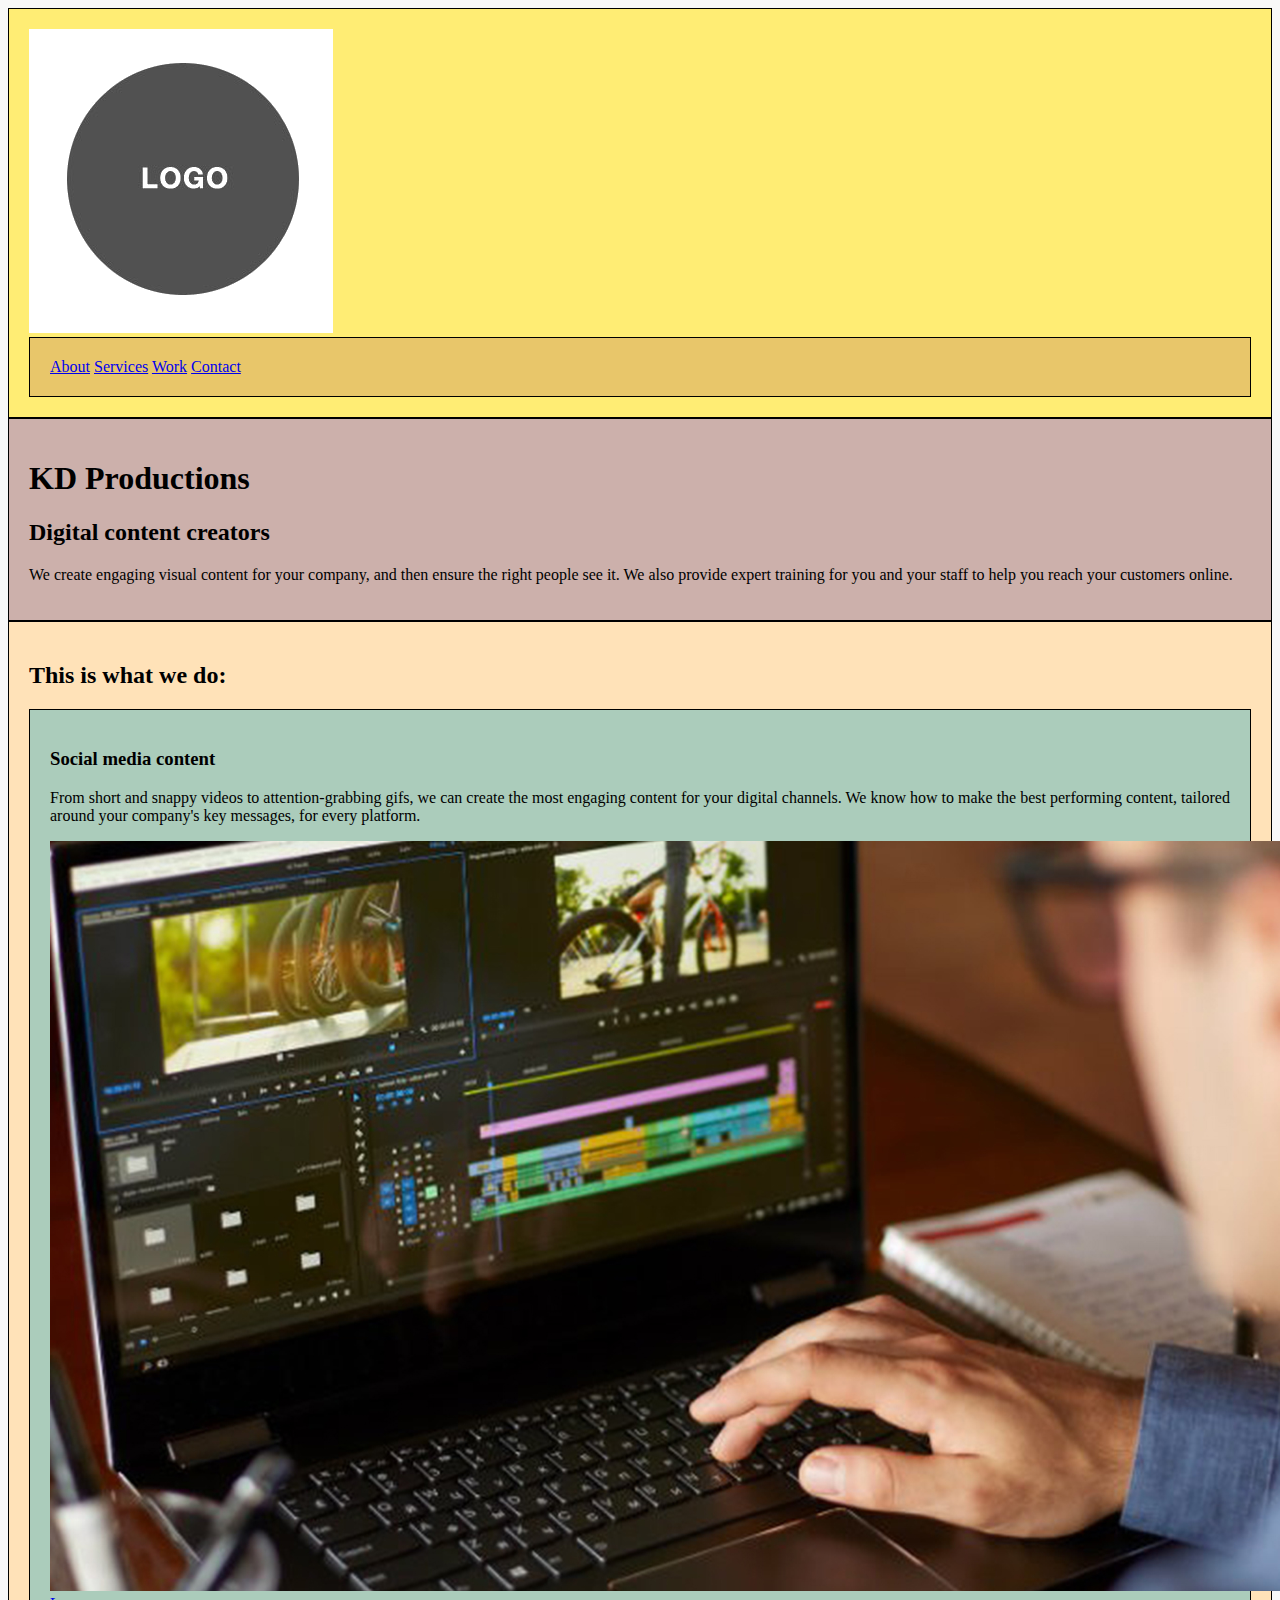
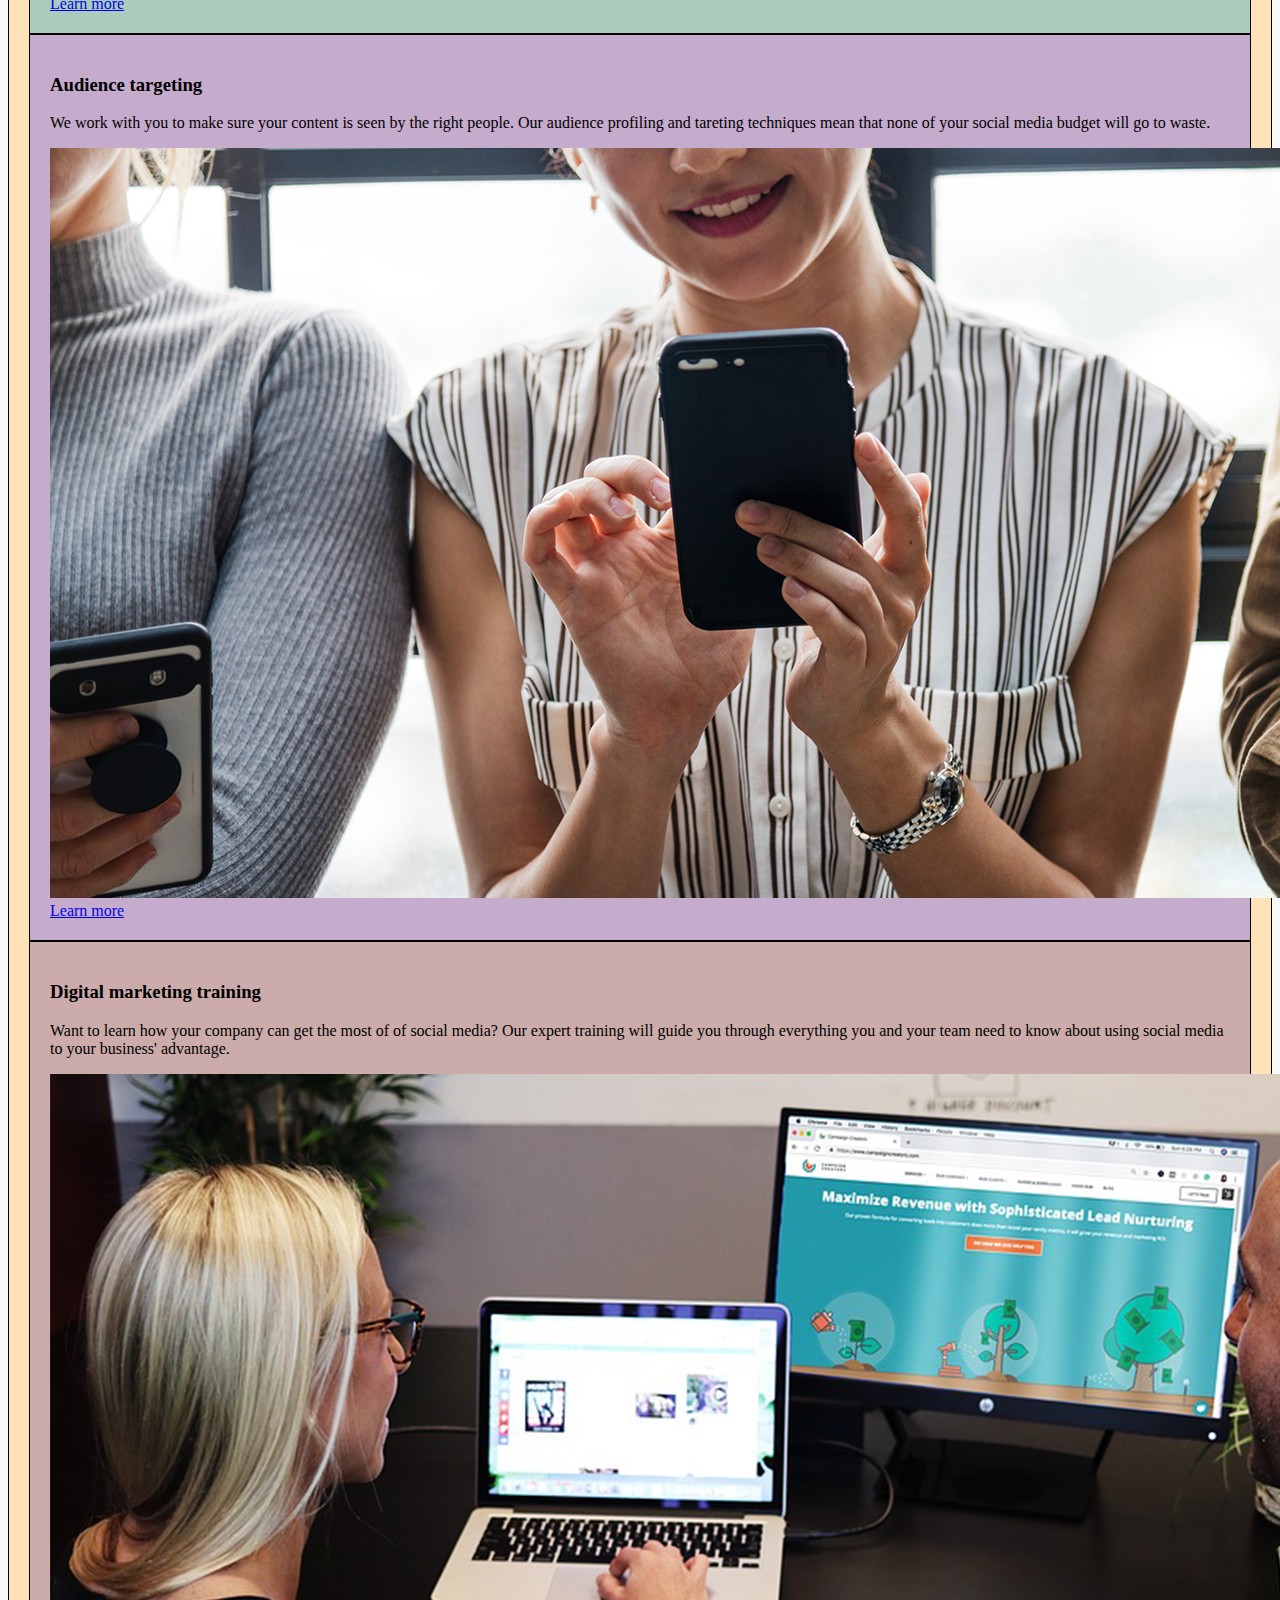
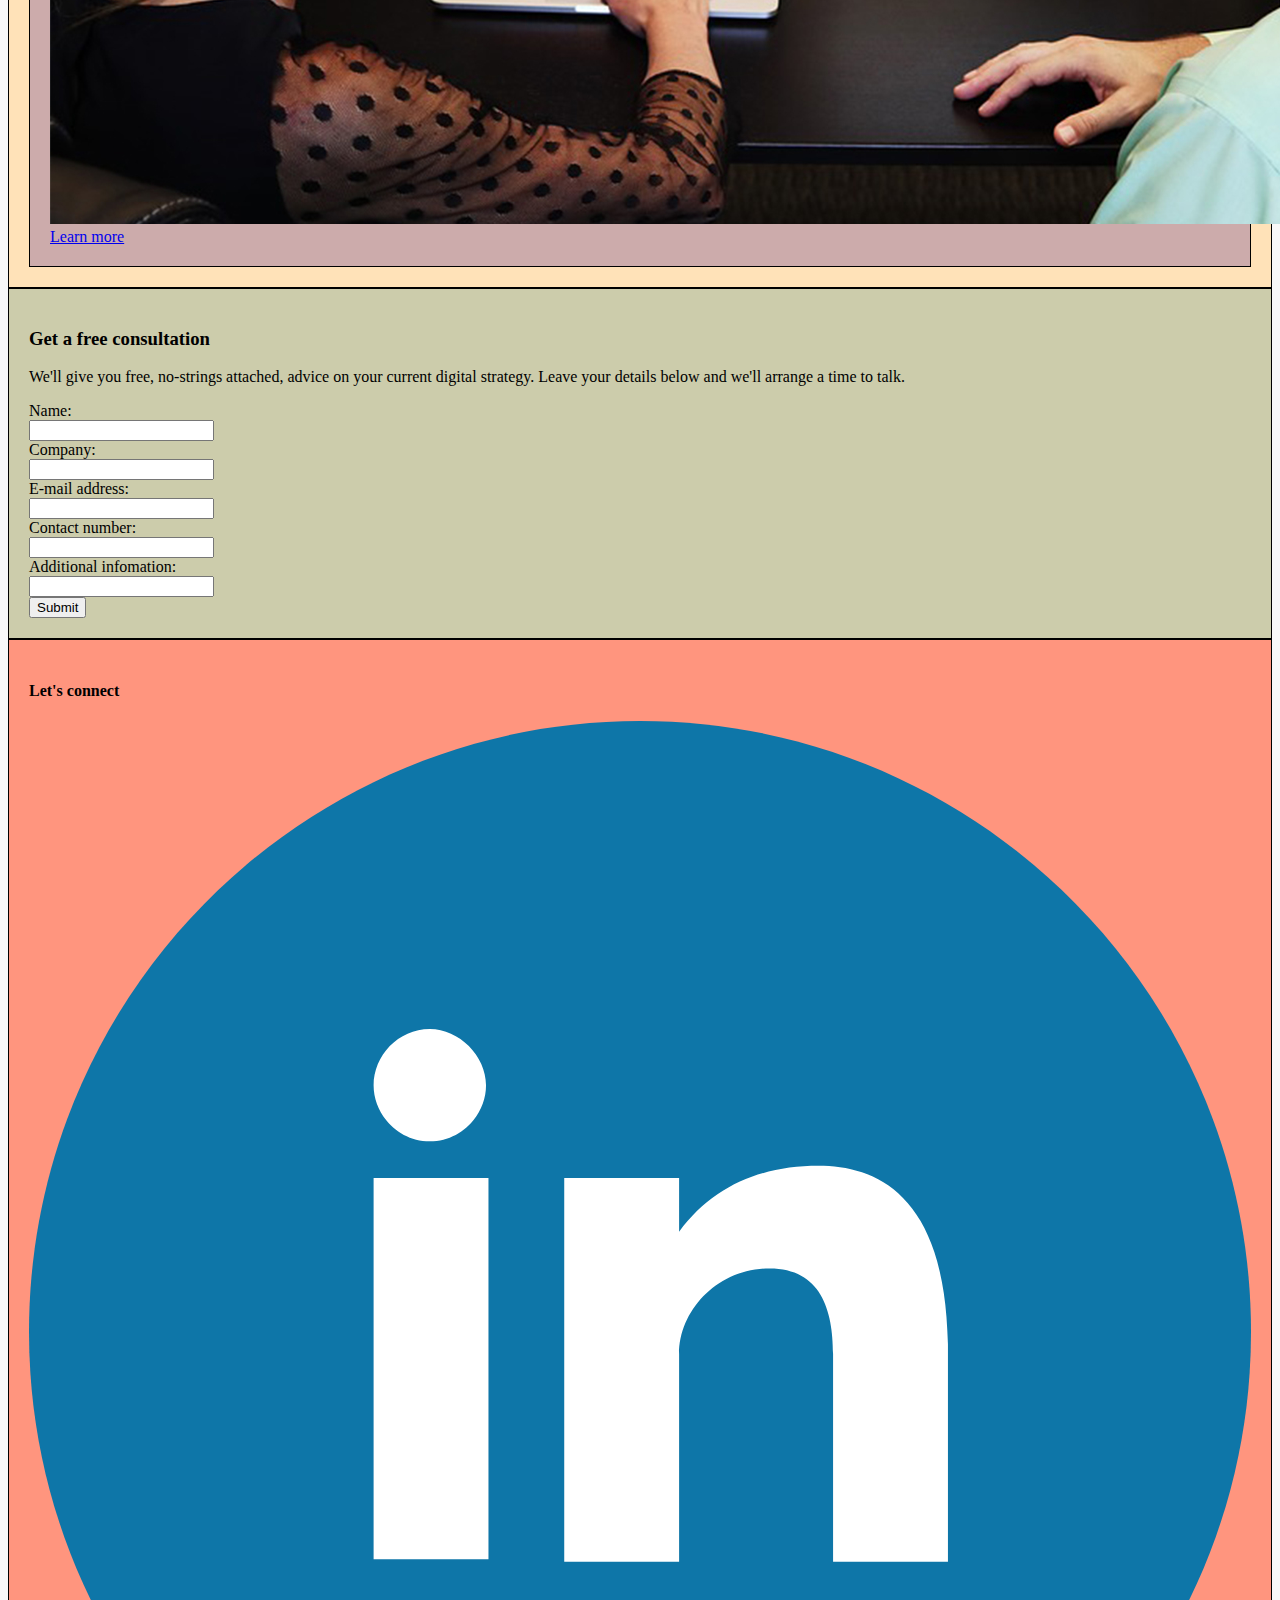
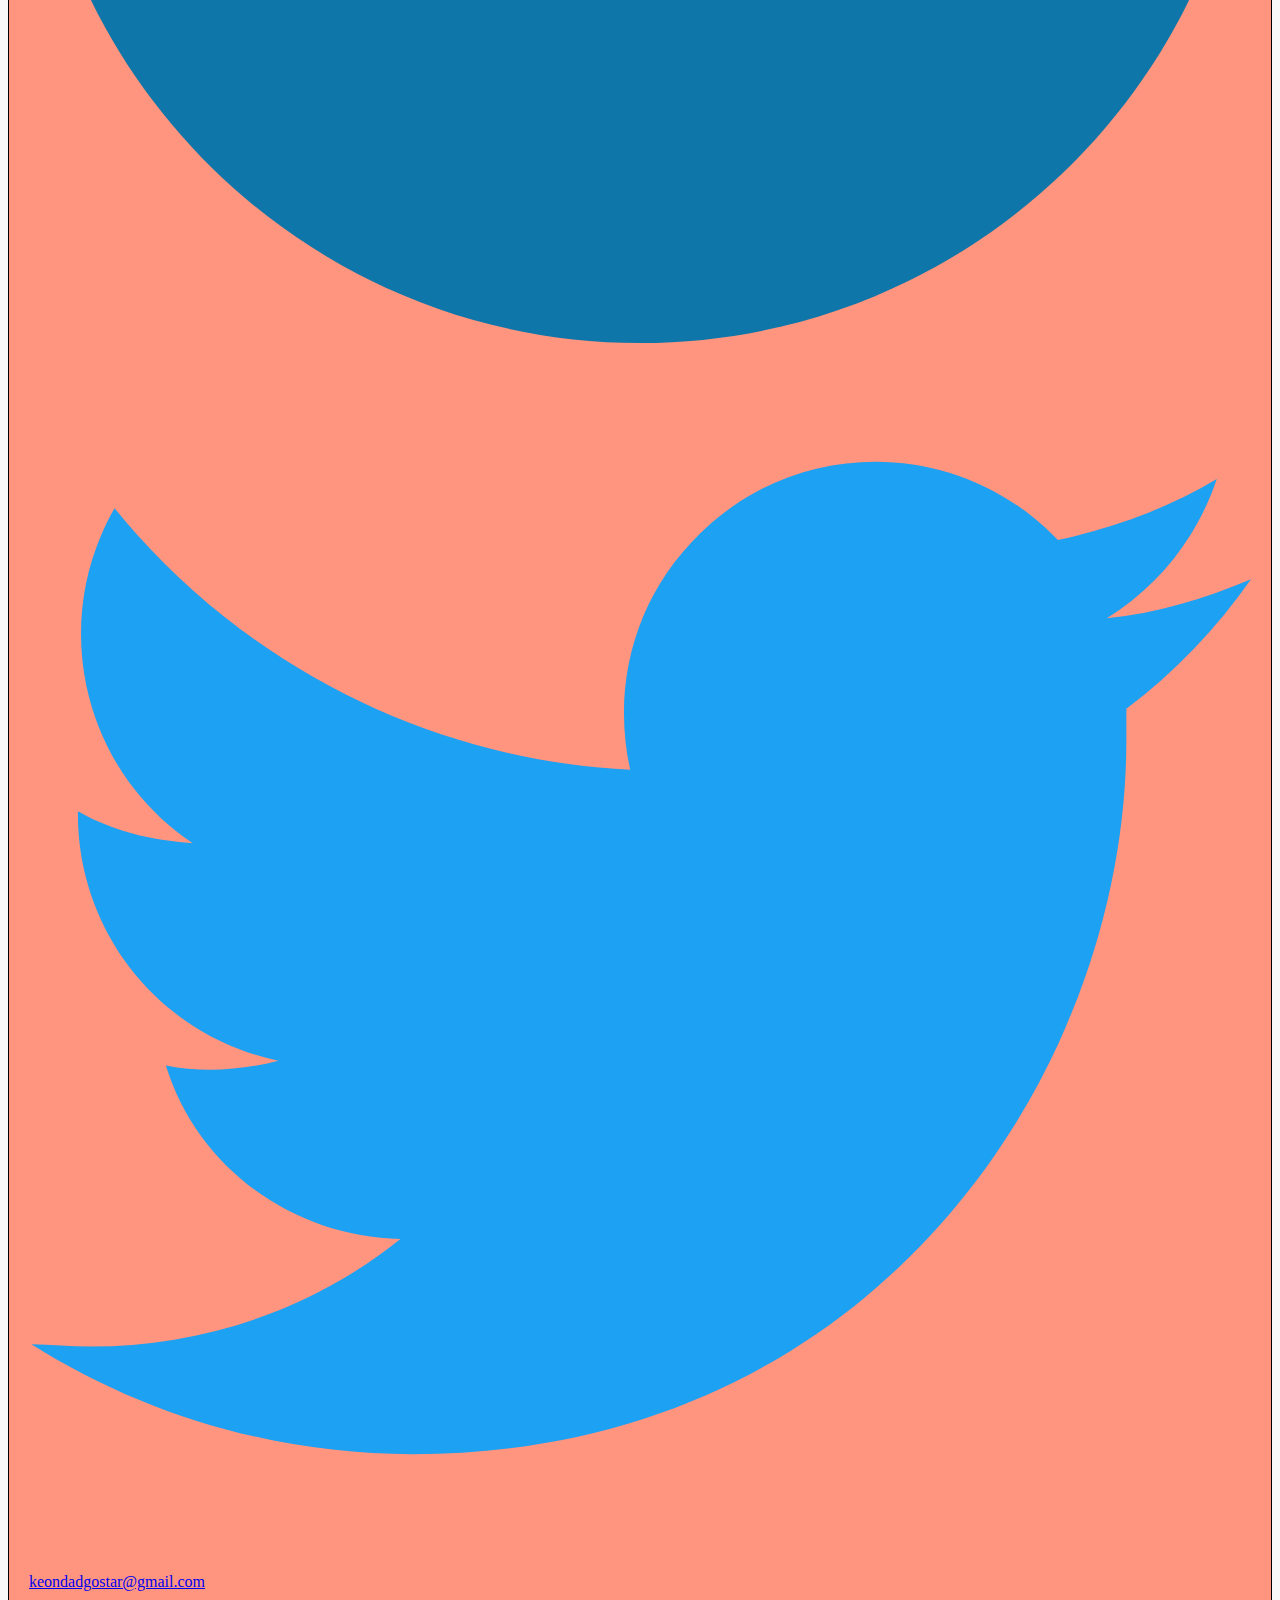
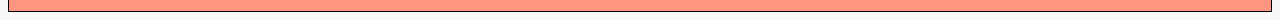
<file: unit_5/index.html>
<!DOCTYPE html>
<html>
<head>
	<link rel="stylesheet" type="text/css" href="CSS/style.css">
	<title>KD Productions</title>
</head>
<body>
	<div class="wrapper">
	<header>
		<div>
			<a href="#"><img src="images/logo-placeholder.png" alt="KD Productions"></a>
		</div>
		<nav>
			<a href="#about">About</a>
			<a href="#services">Services</a>
			<a href="#work">Work</a>
			<a href="#contact">Contact</a>
		</nav>
	</header>
	<section id="intro">
		<div>
			<h1>KD Productions</h1>
			<h2>Digital content creators</h2>
			<p>We create engaging visual content for your company, and then ensure the right people see it. We also provide expert training for you and your staff to help you reach your customers online.</p>
		</div>
	</section>
	<section id="services">
		<h2>This is what we do:</h2>
		<section id="social-media-content">
			<h3>Social media content</h3>
			<p>From short and snappy videos to attention-grabbing gifs, we can create the most engaging content for your digital channels. We know how to make the best performing content, tailored around your company's key messages, for every platform.</p>
			<img src="images/content-creation.jpg" alt="editing video content">
			<a href="#">Learn more</a>
		</section>
		<section id="audience-targeting">	
			<h3>Audience targeting</h3>
			<p>We work with you to make sure your content is seen by the right people. Our audience profiling and tareting techniques mean that none of your social media budget will go to waste.</p>
			<img src="images/content-marketing.jpg" alt="People looking on their phones">
			<a href="#">Learn more</a>
		</section>
		<section id="training">
			<h3>Digital marketing training</h3>
			<p>Want to learn how your company can get the most of of social media? Our expert training will guide you through everything you and your team need to know about using social media to your business' advantage.</p>
			<img src="images/social-media-training.jpg" alt="Learning at a computer">
			<a href="#">Learn more</a>
		</section>
	</section>
	<section id="lead-form">
		<h3>Get a free consultation</h3>
		<p>We'll give you free, no-strings attached, advice on your current digital strategy. Leave your details below and we'll arrange a time to talk.</p>
		<form>
			<label for="name">Name:<label><br>
            <input type="text" name="name"><br>
            <label for="Company">Company:</label><br>
            <input type="text" name="businessname"><br>
            <label for="E-mail">E-mail address:</label><br>
            <input type="email" name="emailaddress"><br>
            <label for ="Number">Contact number:</label><br>
            <input type="text" name="number"><br>
            <label for = "information"=>Additional infomation:</label><br>
            <input type="textarea" name="information"><br>
            <input type="submit" value="Submit"><br>        
		</form>
	</section>
	<footer>
		<h4>Let's connect</h4>
		<div>
			<a href="https://www.linkedin.com/in/keon-dadgostar/"><img src="images/linkedin_logo.svg" alt="LinkedIn logo"></a>
			<a href="https://twitter.com/keondadgostar"><img src="images/Twitter_Logo.svg" alt="Twitter logo"></a>
		</div>
			<a href="mailto:keondadgostar@gmail.com">keondadgostar@gmail.com</a>
	</footer>
	</div>	
</body>
</html>
</file>
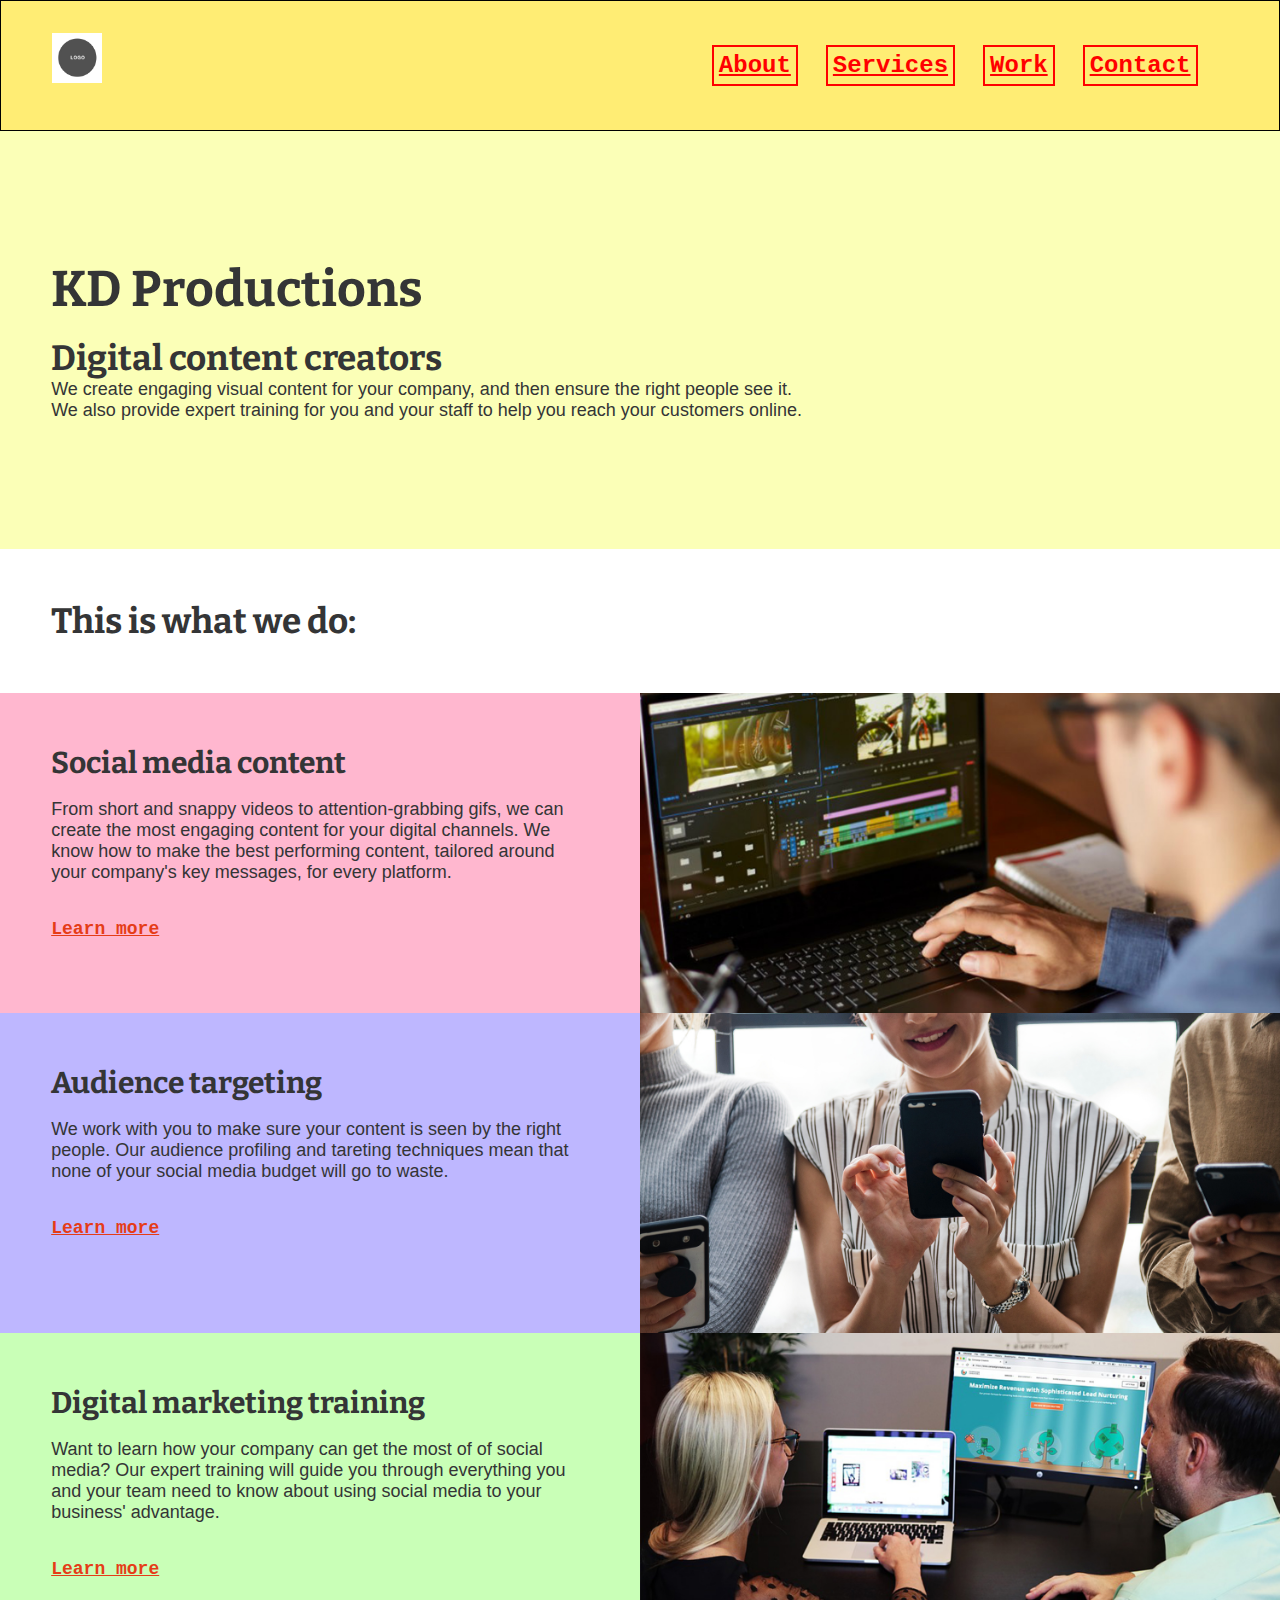
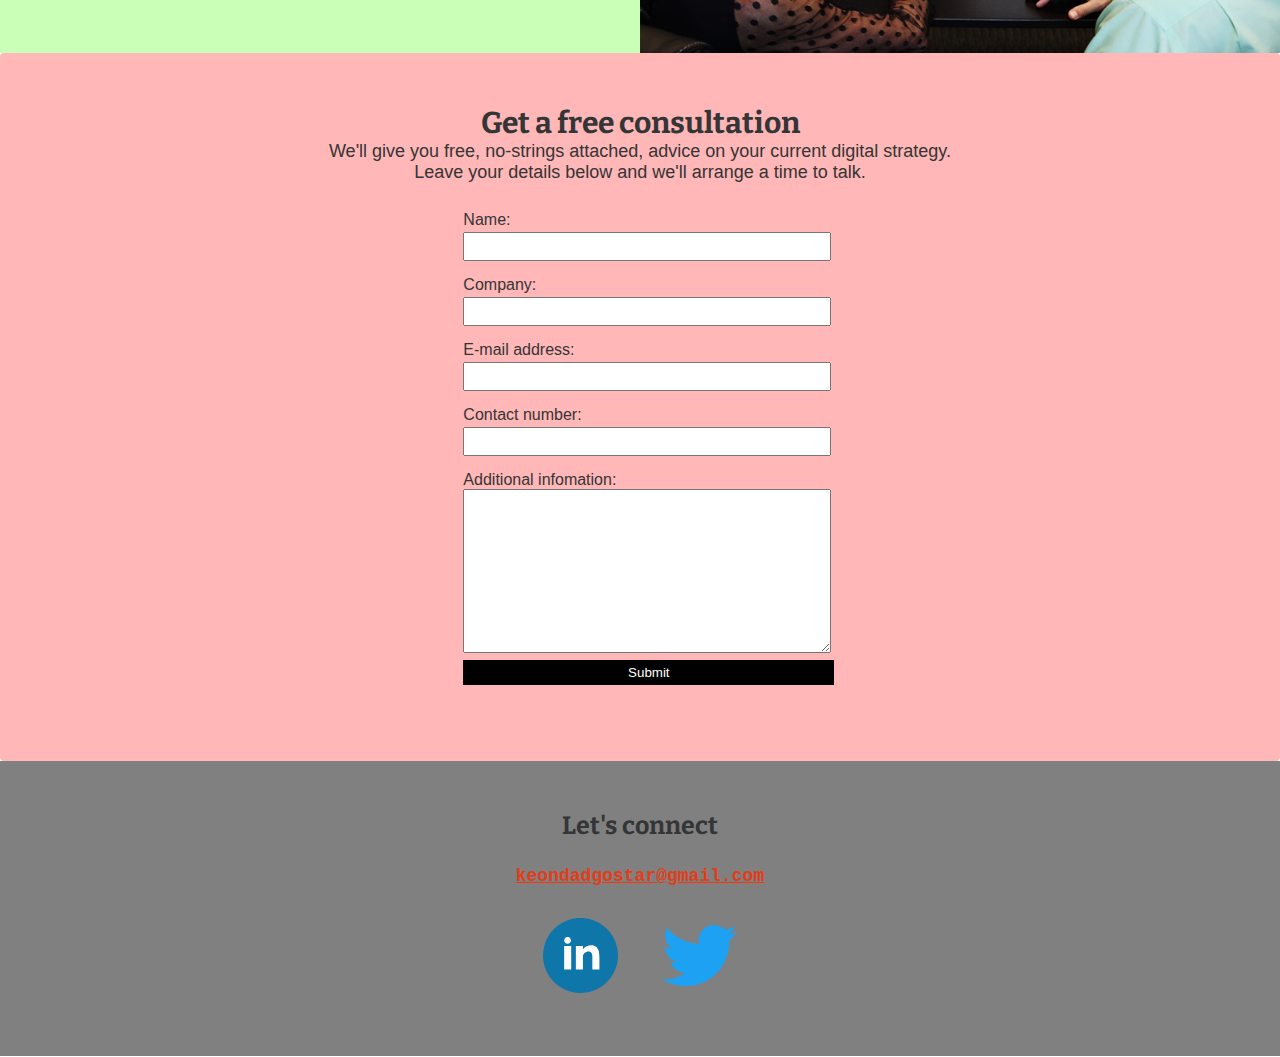
<file: unit_6/index.html>
<!DOCTYPE html>
<html>
<head>
	<link rel="stylesheet" type="text/css" href="css/style.css">
	<title>KD Productions</title>
</head>
<body>
	<header class="clearfix">
		<div class="left-head">
			<a href="#"><img src="images/logo-placeholder.png" alt="KD Productions" width="50em"></a>
		</div>
		<nav class="right-head">
			<a href="#about">About</a>
			<a href="#services">Services</a>
			<a href="#work">Work</a>
			<a href="#contact">Contact</a>
		</nav>
	</header>
	<section id="intro">
		<div>
			<h1>KD Productions</h1>
			<br>
			<h2>Digital content creators</h2>
			<p>We create engaging visual content for your company, and then ensure the right people see it.</p>
			<p>We also provide expert training for you and your staff to help you reach your customers online.</p>
		</div>
	</section>
	<section id="services" class="clearfix">
		<div id="do">
		<h2>This is what we do:</h2>
		</div>
		<section id="social-media-content" class="clearfix">
		<div id="content">
			<h3>Social media content</h3>
			<br>
			<p>From short and snappy videos to attention-grabbing gifs, we can create the most engaging content for your digital channels. We know how to make the best performing content, tailored around your company's key messages, for every platform.</p>
			<br>
			<br>
			<a href="#">Learn more</a>
		</div>
		<div id="content-image">
			<img src="images/content-creation.jpg" alt="editing video content" class="service-image">
		</div>
		</section>
		<section id="audience-targeting" class="clearfix">
		<div id="targeting">	
			<h3>Audience targeting</h3>
			<br>
			<p>We work with you to make sure your content is seen by the right people. Our audience profiling and tareting techniques mean that none of your social media budget will go to waste.</p>
			<br>
			<br>
			<a href="#">Learn more</a>
		</div>
		<div id="targeting-image">
			<img src="images/content-marketing.jpg" alt="People looking on their phones" class="service-image">
		</div>
		</section>
		<section id="training" class="clearfix">
			<div id="training-service">
			<h3>Digital marketing training</h3>
			<br>
			<p>Want to learn how your company can get the most of of social media? Our expert training will guide you through everything you and your team need to know about using social media to your business' advantage.</p>
			<br>
			<br>
			<a href="#">Learn more</a>
			</div>
			<div id="training-image">
			<img src="images/social-media-training.jpg" alt="Learning at a computer" class="service-image">
			</div>
		</section>
	</section>
	<section id="lead-form">
		<h3>Get a free consultation</h3>
		<p>We'll give you free, no-strings attached, advice on your current digital strategy.<p><p>Leave your details below and we'll arrange a time to talk.</p>
		<br>
		<form>
			<label for="name">Name:</label>
            <input type="text" name="name">
            <label for="company">Company:</label>
            <input type="text" name="businessname">
            <label for="e-mail">E-mail address:</label>
            <input type="email" name="emailaddress">
            <label for ="number">Contact number:</label>
            <input type="text" name="number">
            <label for = "information"=>Additional infomation:</label>
            <textarea name="information"></textarea>
            <input type="submit" value="Submit">        
		</form>
	</section>
	<footer>
		<h4>Let's connect</h4>
			<a href="mailto:keondadgostar@gmail.com">keondadgostar@gmail.com</a>
		<div class="socials">
			<a href="https://www.linkedin.com/in/keon-dadgostar/"><img src="images/linkedin_logo.svg" alt="LinkedIn logo" width="75em"></a>
			<a href="https://twitter.com/keondadgostar"><img src="images/Twitter_Logo.svg" alt="Twitter logo" width="75em"></a>
		</div>
	</footer>	
</body>
</html>
</file>
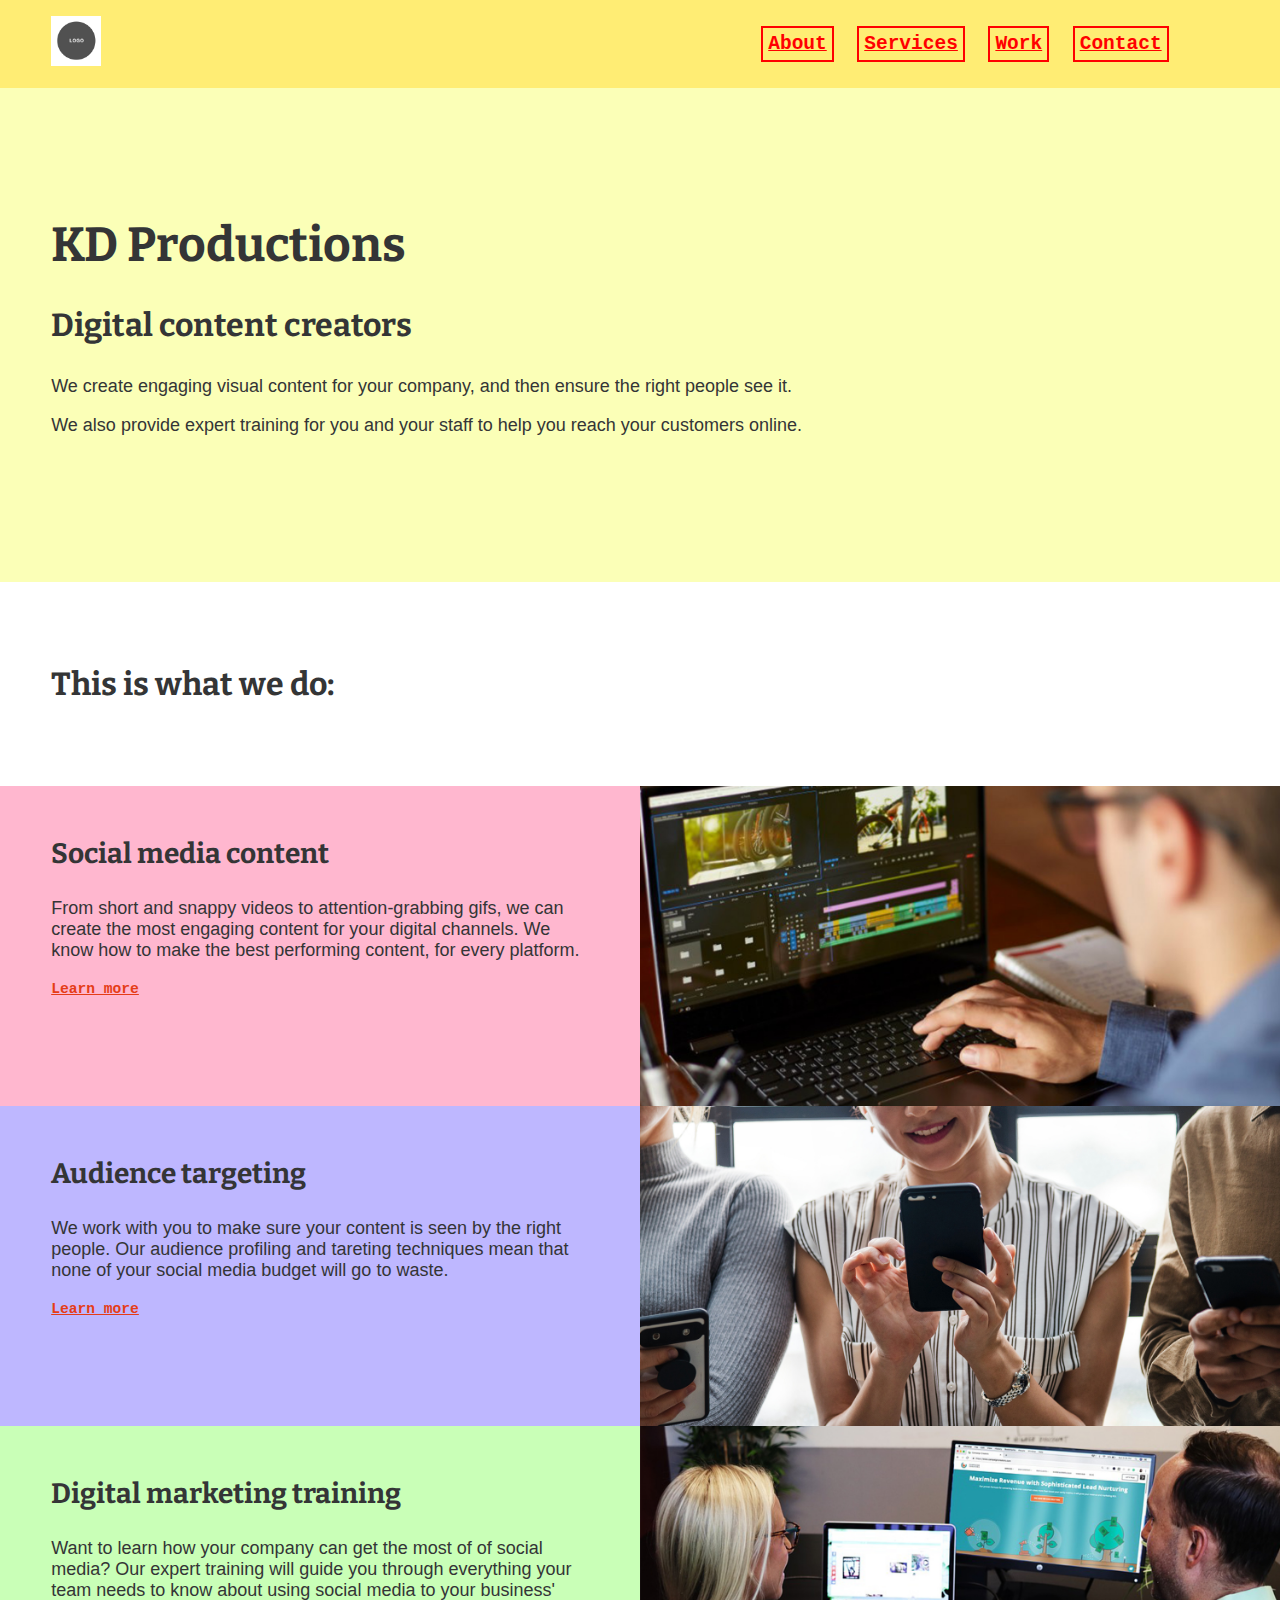
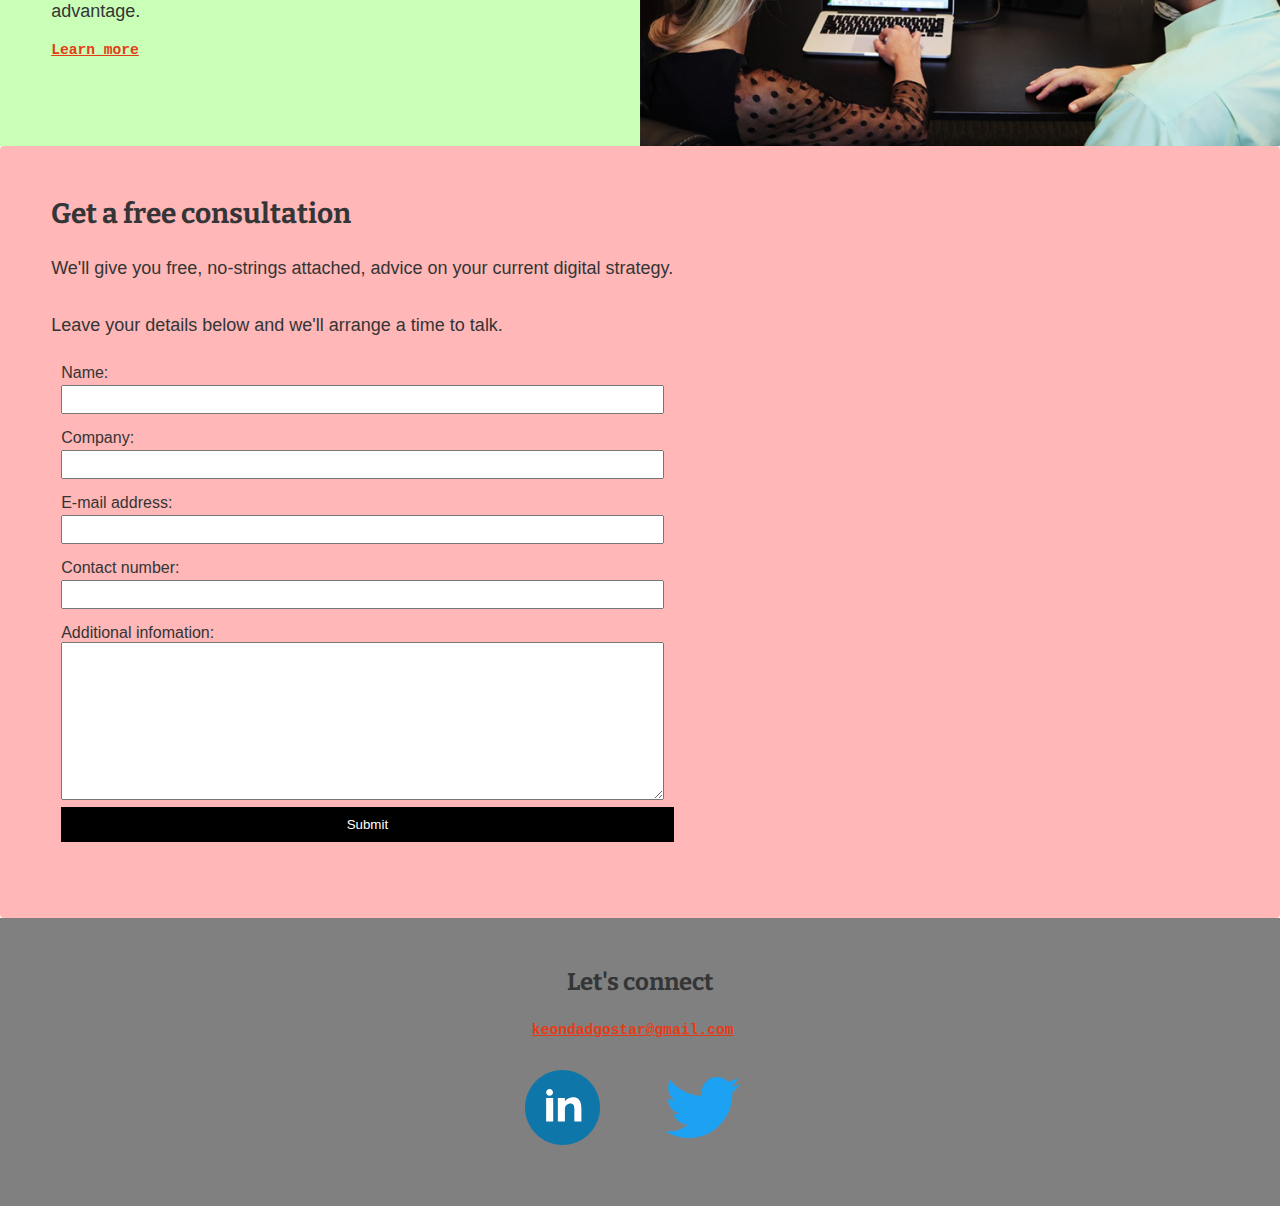
<file: unit_8/index.html>
<!DOCTYPE html>
<html>
<head>
	<link rel="stylesheet" type="text/css" href="css/style.css">
	<meta name="viewport" content="width=device-width, initial-scale=1">
	<title>KD Productions</title>
</head>
<body>
	<header class="clearfix">
		<div class="left-head">
			<a href="#"><img src="images/logo-placeholder.png" alt="KD Productions" width="50em"></a>
		</div>
		<nav class="right-head">
			<a href="#about">About</a>
			<a href="#services">Services</a>
			<a href="#work">Work</a>
			<a href="#contact">Contact</a>
		</nav>
	</header>
	<section id="intro">
		<div>
			<h1>KD Productions</h1>
			<h2>Digital content creators</h2>
			<p>We create engaging visual content for your company, and then ensure the right people see it.</p>
			<p>We also provide expert training for you and your staff to help you reach your customers online.</p>
		</div>
	</section>
	<section id="services" class="clearfix">
		<div id="do">
		<h2>This is what we do:</h2>
		</div>
		<section id="social-media-content" class="clearfix">
		<div id="content">
			<h3>Social media content</h3>
			<p>From short and snappy videos to attention-grabbing gifs, we can create the most engaging content for your digital channels. We know how to make the best performing content, for every platform.</p>
			<a href="#">Learn more</a>
		</div>
		<div id="content-image">
			<img src="images/content-creation.jpg" alt="editing video content" class="service-image">
		</div>
		</section>
		<section id="audience-targeting" class="clearfix">
		<div id="targeting">	
			<h3>Audience targeting</h3>
			<p>We work with you to make sure your content is seen by the right people. Our audience profiling and tareting techniques mean that none of your social media budget will go to waste.</p>
			<a href="#">Learn more</a>
		</div>
		<div id="targeting-image">
			<img src="images/content-marketing.jpg" alt="People looking on their phones" class="service-image">
		</div>
		</section>
		<section id="training" class="clearfix">
			<div id="training-service">
			<h3>Digital marketing training</h3>
			<p>Want to learn how your company can get the most of of social media? Our expert training will guide you through everything your team needs to know about using social media to your business' advantage.</p>
			<a href="#">Learn more</a>
			</div>
			<div id="training-image">
			<img src="images/social-media-training.jpg" alt="Learning at a computer" class="service-image">
			</div>
		</section>
	</section>
	<section id="lead-form">
		<h3>Get a free consultation</h3>
		<p>We'll give you free, no-strings attached, advice on your current digital strategy.<p><p>Leave your details below and we'll arrange a time to talk.</p>
		<form>
			<label for="name">Name:</label>
            <input type="text" name="name">
            <label for="company">Company:</label>
            <input type="text" name="businessname">
            <label for="e-mail">E-mail address:</label>
            <input type="email" name="emailaddress">
            <label for ="number">Contact number:</label>
            <input type="text" name="number">
            <label for = "information"=>Additional infomation:</label>
            <textarea name="information"></textarea>
            <input type="submit" value="Submit">        
		</form>
	</section>
	<footer>
		<h4>Let's connect</h4>
			<a href="mailto:keondadgostar@gmail.com">keondadgostar@gmail.com</a>
		<div class="socials">
			<a href="https://www.linkedin.com/in/keon-dadgostar/"><img src="images/linkedin_logo.svg" alt="LinkedIn logo" width="75em"></a>
			<a href="https://twitter.com/keondadgostar"><img src="images/Twitter_Logo.svg" alt="Twitter logo" width="75em"></a>
		</div>
	</footer>	
</body>
</html>
</file>
<file: unit_5/CSS/style.css>
body {
	background: #F8F8F8;
}

header {
    background-color: #FFED74;
    border: 1px black solid;
    padding: 20px;
}

nav {
	background-color: #E8C66A;
	border: 1px black solid;
    padding: 20px;
}

#wrapper {
	background-color: #FFE2B8;
	border: 1px black solid;
    padding: 20px;
}

footer {
	background-color: #FF957E;
	border: 1px black solid;
    padding: 20px;
}

section {
	background-color: #FFE2B8;
	border: 1px black solid;
    padding: 20px;
}

#intro {
	background-color: #ccb0ab;
}

#social-media-content {
	background-color: #abccbb;
}

#audience-targeting {
	background-color: #c5abcc
}

#training {
	background-color: #ccabab
}

#lead-form {
	background-color: #ccccab
}

img {
	width: auto;
}
</file>
<file: unit_6/css/style.css>
@import url('https://fonts.googleapis.com/css?family=Hammersmith+One&display=swap');
@import url('https://fonts.googleapis.com/css?family=Open+Sans&display=swap');
@import url('https://fonts.googleapis.com/css?family=Bitter|Open+Sans&display=swap');

* {
    padding: 0;
    margin: 0;
}

nav {
	background-color: #FFED74;
    text-align: right;
}

nav a {
    color: red;
    font-weight: bold;
    font-family: monospace;
    font-size: 24px;
    margin: 0.5em;
    border-color: red;
    border-style: solid;
    border-width: 2px;
    padding: 5px;
    display: inline-block;
}

header {
	background-color: #FFED74;
    border: 0.1em black solid;
    padding: 0% 4%;
}

h1{
    font-family: 'Bitter', serif;
    font-size: 50px;
    color: #343536
}

h2{
    font-family: 'Bitter', serif;
    font-size: 35px;
    color: #343536;
}

h3{
    font-family: 'Bitter', serif;
    font-size: 30px;
    color: #343536;
}

h4{
    font-family: 'Bitter', serif;
    font-size: 25px;
    color: #343536;
    padding: 1em;
}

p{
    font-family: 'Open-Sans', Helvetica, sans-serif;
    font-size: 18px;
    color: #343536;
}

a {
    color: #e53c17;
    font-weight: bold;
    font-family: monospace;
    font-size: 18px;
}

.service-image {
    width: 100%;
    height: 100%;
    display: block;
}

#intro {
    background-color: #fbffb7;
    padding: 10% 4%;
}

#social-media-content {
    background-color: #FFB7CF; 
}

#content{
    float: left;
    width: 42%;
    padding: 4%;
}

#content-image{
    float: left;
    width: 50%;
    height: 100%;
}

#audience-targeting {
	background-color: #beb7ff;
}

#targeting{
    float: left;
    width: 42%;
    padding: 4%;
}

#targeting-image{
    float: left;
    width: 50%;
    height: 100%;
}

#training-service{
    float: left;
    width: 42%;
    padding: 4%;
}

#training-image{
    float: left;
    width: 50%;
    height: 100%;
}

#training {
	background-color: #c9ffb7;
}

#left {
    float: left;
    width: 42%;
    padding: 4%;
}

#right {
    float: right;   
    width: 50%;
}

.clearfix:after {
    visibility: hidden;
    display: block;
    font-size: 0;
    content: " ";
    clear: both;
    height: 0;
}

.left-head {
	float: left;
    width: 33%;
    padding: 1em 1em 1em 0em;
    margin: 1em 1em 1em 0em;
}

.right-head {
	float: left;
    width: 60%;
    padding: 1em 0em 1em 1em;
    margin: 1em 0em 1em 1em;
}

#do {
    padding:4%;
}

#lead-form {
    text-align: center;
    padding: 4%;
    background-color: #ffb7b7;
    width: 100%;
    display: inline-block;
    border-radius: 4px;
    box-sizing: border-box;
}

form {
    margin: auto;
    width: 30%;
    padding: 10px;
    text-align: left;
}

textarea {
    width: 100%;
    height: 150px;
    padding: 6px;
    font-family: 'Open-Sans';
    font-size: 16px;
}

input {
    width: 100%;
    padding: 5px;
    margin: 3px 0px 15px 0px;
}

label {
    font-family: 'Open-Sans', Helvetica, sans-serif;
    font-size: 16px;
    color: #343536;
    width: 100%;
}

input[type="submit"] {
    color: white;
    background-color: black;
    border: black;
    width: 105%;
}

footer {
    background-color: grey;
    text-align-last: center;
    padding: 2%;
}

.socials{
    padding: 2em;

}

footer a {
    margin: 20px;
}
</file>
<file: unit_8/css/style.css>
@import url('https://fonts.googleapis.com/css?family=Hammersmith+One&display=swap');
@import url('https://fonts.googleapis.com/css?family=Open+Sans&display=swap');
@import url('https://fonts.googleapis.com/css?family=Bitter|Open+Sans&display=swap');

* {
    padding: 0;
    margin: 0;
}

nav {
	background-color: #FFED74;
    text-align: right;
}

nav a {
    color: red;
    font-weight: bold;
    font-family: monospace;
    font-size: 1.5em;
    margin: 0.5em;
    border-color: red;
    border-style: solid;
    border-width: 2px;
    padding: 5px;
    display: inline-block;
}

header {
	background-color: #FFED74;
    padding: 0% 4%;
}

h1{
    font-family: 'Bitter', serif;
    font-size: 3em;
    color: #343536
}

h2{
    font-family: 'Bitter', serif;
    font-size: 2em;
    color: #343536;
    padding: 1em 0em;
}

h3{
    font-family: 'Bitter', serif;
    font-size: 1.75em;
    color: #343536;
    padding: 0em 0em 1em 0em;
}

h4{
    font-family: 'Bitter', serif;
    font-size: 1.5em;
    color: #343536;
    padding: 1em;
}

p{
    font-family: 'Open-Sans', Helvetica, sans-serif;
    font-size: 1.125em;
    color: #343536;
    padding: 0em 0em 1em 0em;
}

a {
    color: #e53c17;
    font-weight: bold;
    font-family: monospace;
    font-size: 1.125em;
    padding: 1em 1em 1em 0em;
}

.service-image {
    width: 100%;
    height: 100%;
    display: block;
}

#intro {
    background-color: #fbffb7;
    padding: 10% 4%;
}

#social-media-content {
    background-color: #FFB7CF; 
}

#content{
    float: left;
    width: 42%;
    padding: 4% 4% 0% 4%;
}

#content-image{
    float: left;
    width: 50%;;
}

#audience-targeting {
	background-color: #beb7ff;
}

#targeting{
    float: left;
    width: 42%;
    padding: 4% 4% 0% 4%;
}

#targeting-image{
    float: left;
    width: 50%;
}

#training-service{
    float: left;
    width: 42%;
    padding: 4% 4% 0% 4%;
}

#training-image{
    float: left;
    width: 50%;
}

#training {
	background-color: #c9ffb7;
}

#left {
    float: left;
    width: 42%;
    padding: 4%;
}

#right {
    float: right;   
    width: 50%;
}

.clearfix:after {
    visibility: hidden;
    display: block;
    font-size: 0;
    content: " ";
    clear: both;
    height: 0;
}

.left-head {
	float: left;
    width: 33%;
    margin: 1em 1em 1em 0em;
}

.right-head {
	float: left;
    width: 60%;
    margin: 1em 0em 1em 1em;
}

#do {
    padding:4%;
}

#lead-form {
    padding: 4%;
    background-color: #ffb7b7;
    width: 100%;
    display: inline-block;
    border-radius: 4px;
    box-sizing: border-box;
}

form {
    width: 50%;
    padding: 10px;
    text-align: left;
}

textarea {
    width: 100%;
    height: 9em;
    padding: 6px;
    font-family: 'Open-Sans';
    font-size: 1em;
}

input {
    width: 100%;
    padding: 5px;
    margin: 3px 0px 15px 0px;
}

label {
    font-family: 'Open-Sans', Helvetica, sans-serif;
    font-size: 16px;
    color: #343536;
    width: 100%;
}

input[type="submit"] {
    color: white;
    background-color: black;
    border: black;
    width: 104%;
    padding: 10px;
}

footer {
    background-color: grey;
    text-align-last: center;
    padding: 2%;
}

.socials{
    padding: 2em;

}

footer a {
    margin: 2%;
}
@media screen and (max-width: 600px){
    h1 {
        font-size: 2em;
    }
    h2 {
        font-size: 1.5em;
    }
    h3 {
        font-size: 1.2em;
    }
    h4 {
        font-size: 1em;
    }
    p {
        font-size: 1em;
    }
    header {
    padding: 0% 0%;
    }
    .left-head {
    float: left;
    width: 6%;
    padding: 0em;
    margin: 1em;
    }
    .right-head {
    float: left;
    padding: 0em;
    margin: 1em;
    width: auto;
    }
    nav a{
    font-size: 0.75em;
    }
     #intro {
    padding: 10%;
    }
    #do {
    padding: 4% 10%;
    }
    #content-image {
    float: left;
    width: 100%;
    }
    #content {
    float: left;
    width: 70%;
    padding: 4% 10%;
    }
    #targeting-image {
    float: left;
    width: 100%;
    }
    #targeting {
    float: left;
    width: 70%;
    padding: 4% 10%;
    }
    #training-image {
    float: left;
    width: 100%;
    }
    #training-service {
    float: left;
    width: 70%;
    padding: 4% 10%;
    }
}

@media screen and (min-width: 601px) and (max-width: 900px){
    h1 {
        font-size: 2em;
    }
    h2 {
        font-size: 1.5em;
    }
    h3 {
        font-size: 1.2em;
        padding: 1em 0em 1em 0em;
    }
    h4 {
        font-size: 1em;
    }
    p {
        font-size: 1em;
    }

    .left-head {
    float: left;
    width: 6%;
    padding: 0em;
    margin: 1em;
    }
    .right-head {
    float: left;
    width: 82%;
    padding: 0em;
    margin: 1em;
    }
    #intro {
    padding: 10%;
    }
    #do {
    padding: 4% 10%;
    }
    #content-image {
    float: left;
    width: 100%;
    }
    #content {
    float: left;
    width: 70%;
    padding: 4% 10%;
    }
    #targeting-image {
    float: left;
    width: 100%;
    }
    #targeting {
    float: left;
    width: 70%;
    padding: 4% 10%;
    }
    #training-image {
    float: left;
    width: 100%;
    }
    #training-service {
    float: left;
    width: 70%;
    padding: 4% 10%;
    }
}
</file>
